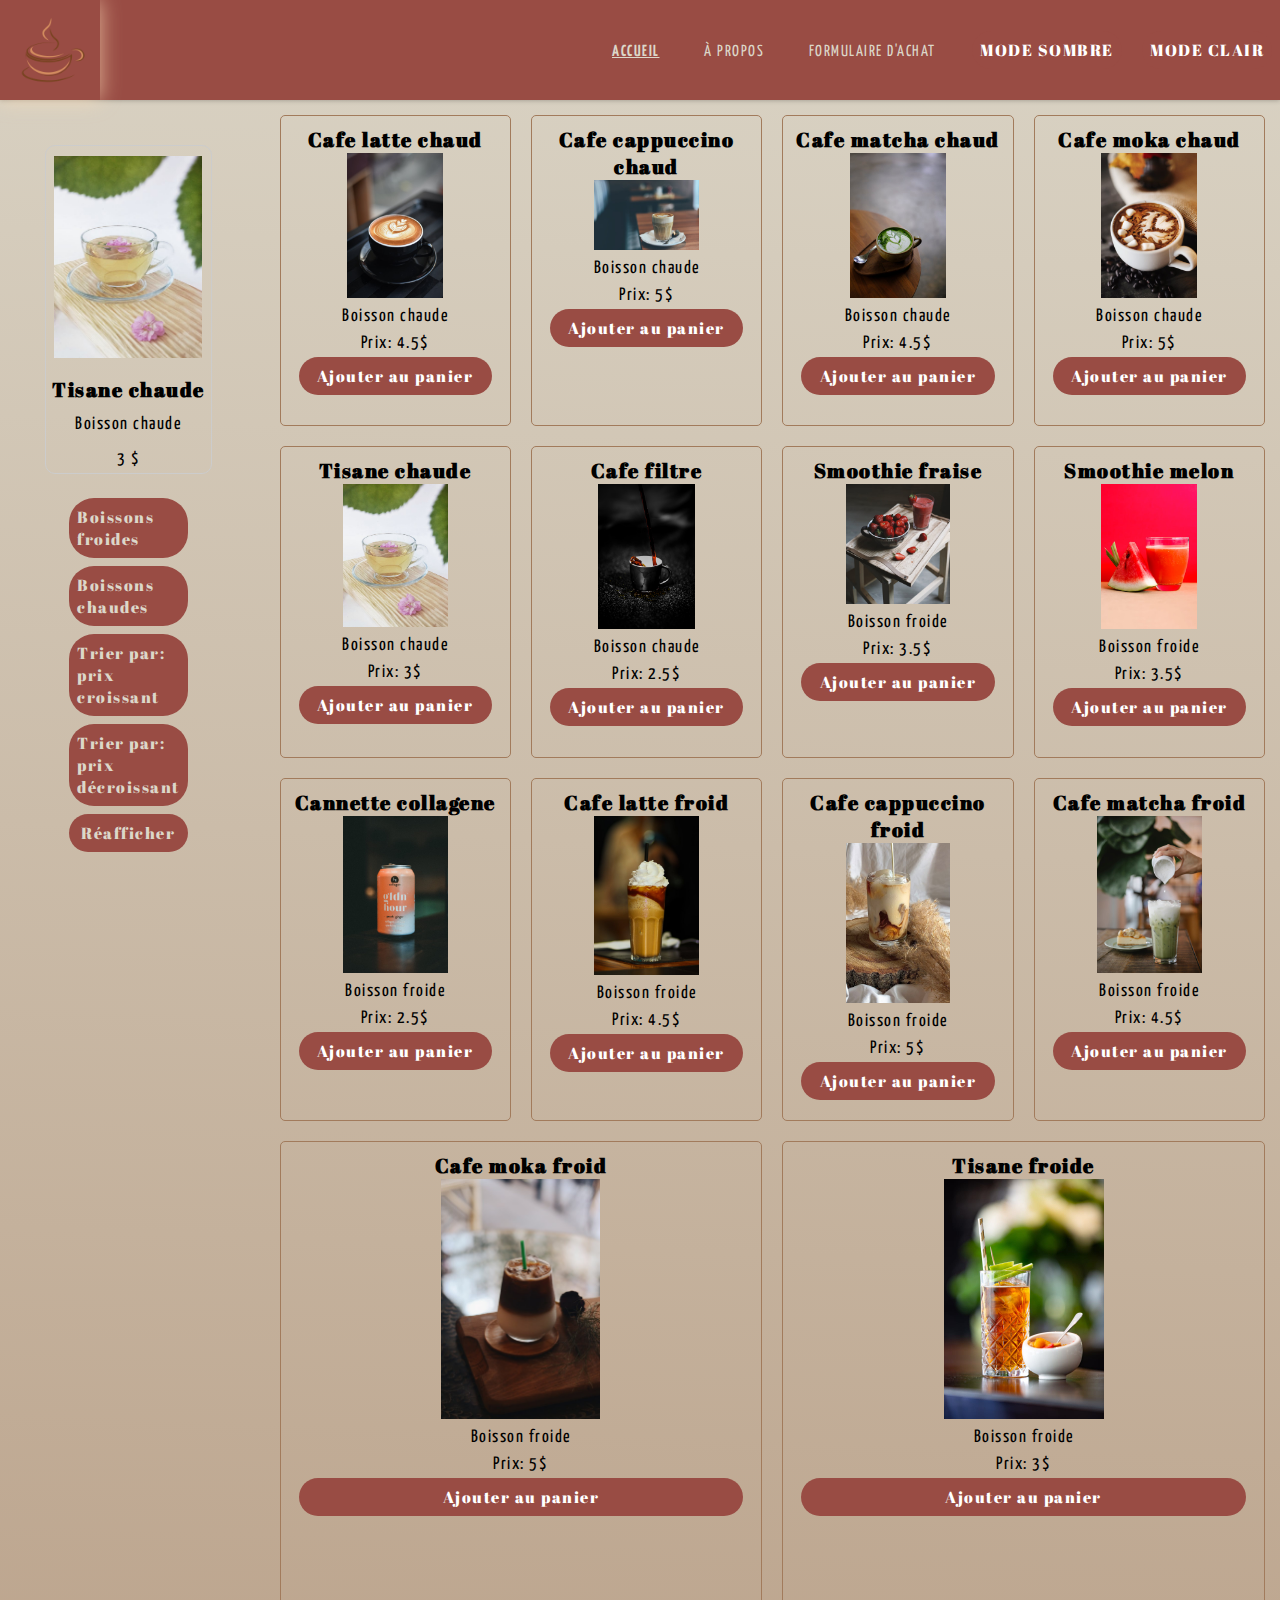
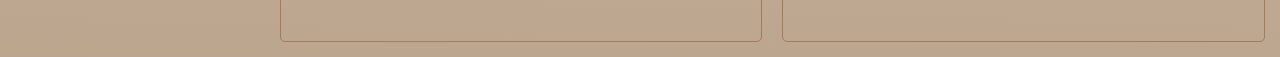
<file: TP3/index.html>
<!DOCTYPE html>
<html lang="fr">
  <head>
    <meta charset="UTF-8">
    <meta name="viewport" content="width=device-width, initial-scale=1.0">
    <title>Accueil</title>
    <link rel="stylesheet" href="assets/css/styles.css">
    <link rel="shortcut icon" href="assets/img/coffee_logo.png" type="image/x-icon">
    <script src="assets/js/pages/accueil.js" defer></script>
    <script src="assets/js/components/navigation.js" defer></script>
  </head>
  <body class="anime-grad-couleur" >
    <header>
      <nav class="nav-links">
        <img src="assets/img/coffee_logo.png" alt="logo-entête" class="logo">
        <ul>
          <li><a href="index.html" class="lien-actif">Accueil</a></li>
          <li><a href="apropos.html">À propos</a></li>
          <li><a href="formulaire.html">Formulaire d'achat</a></li>
          <li data-mode="toggle" class="bouton conteneur-mode-nuit mode_sombre">Mode sombre</li>
          <li data-mode="toggle" class="bouton conteneur-mode-nuit mode_claire">Mode clair</li>
        </ul>
      </nav>
    </header>
    <main>
      <aside>
        <p><span class="boisson-selection"></span></p>
        <div class="detail">
          <img
            class="detail_img"
            src="assets/img/cafe_latte_chaud.jpg"
            alt="image-detail">
          <h2 class="detail_nom">Nom: Cafe latte</h2>
          <p class="detail_description">Type de boisson: chaude</p>
          <p class="detail_prix">Prix: 4.50 $</p>
        </div>

            <!-- Liste de filtres -->
            <div class="section-header">
              <div class="filtres">
                  <div class="bouton filtre" id="filtre-froid">Boissons froides</div>
                  <div class="bouton filtre" id="filtre-chaud">Boissons chaudes</div>
                  <div class="bouton tri" id="tri-crois">Trier par: prix croissant</div>
                  <div class="bouton tri" id="tri-decrois">Trier par: prix décroissant</div>
                  <div class="bouton reafficher">Réafficher</div>
              </div>
            </div>
      </aside>

      <section class="grid-container">
        <!-- Affichage des boissons dans une grille -->
        <div class="grille-produits">
          <!-- Produits exemple -->
          <div class="produit">
            <img class="produit__img" src="assets/img/cafe_cappucinno_chaud.jpg" alt="Boisson 1">
            <h2>Boisson 1</h2>
            <p>Prix: 3.00 $</p>
          </div>
          <div class="produit">
            <img class="produit__img" src="assets/img/cafe_cappucinno_froid.jpg" alt="Boisson 2">
            <h2>Boisson 2</h2>
            <p>Prix: 4.50 $</p>
          </div>
          <div class="produit">
            <img class="produit__img" src="assets/img/cafe_filtre.jpg" alt="Boisson 3">
            <h2>Boisson 3</h2>
            <p>Prix: 5.00 $</p>
          </div>
          <!-- Ajoute ici d'autres boissons -->
        </div>
      </section>
    </main>
  </body>
</html>
</file>
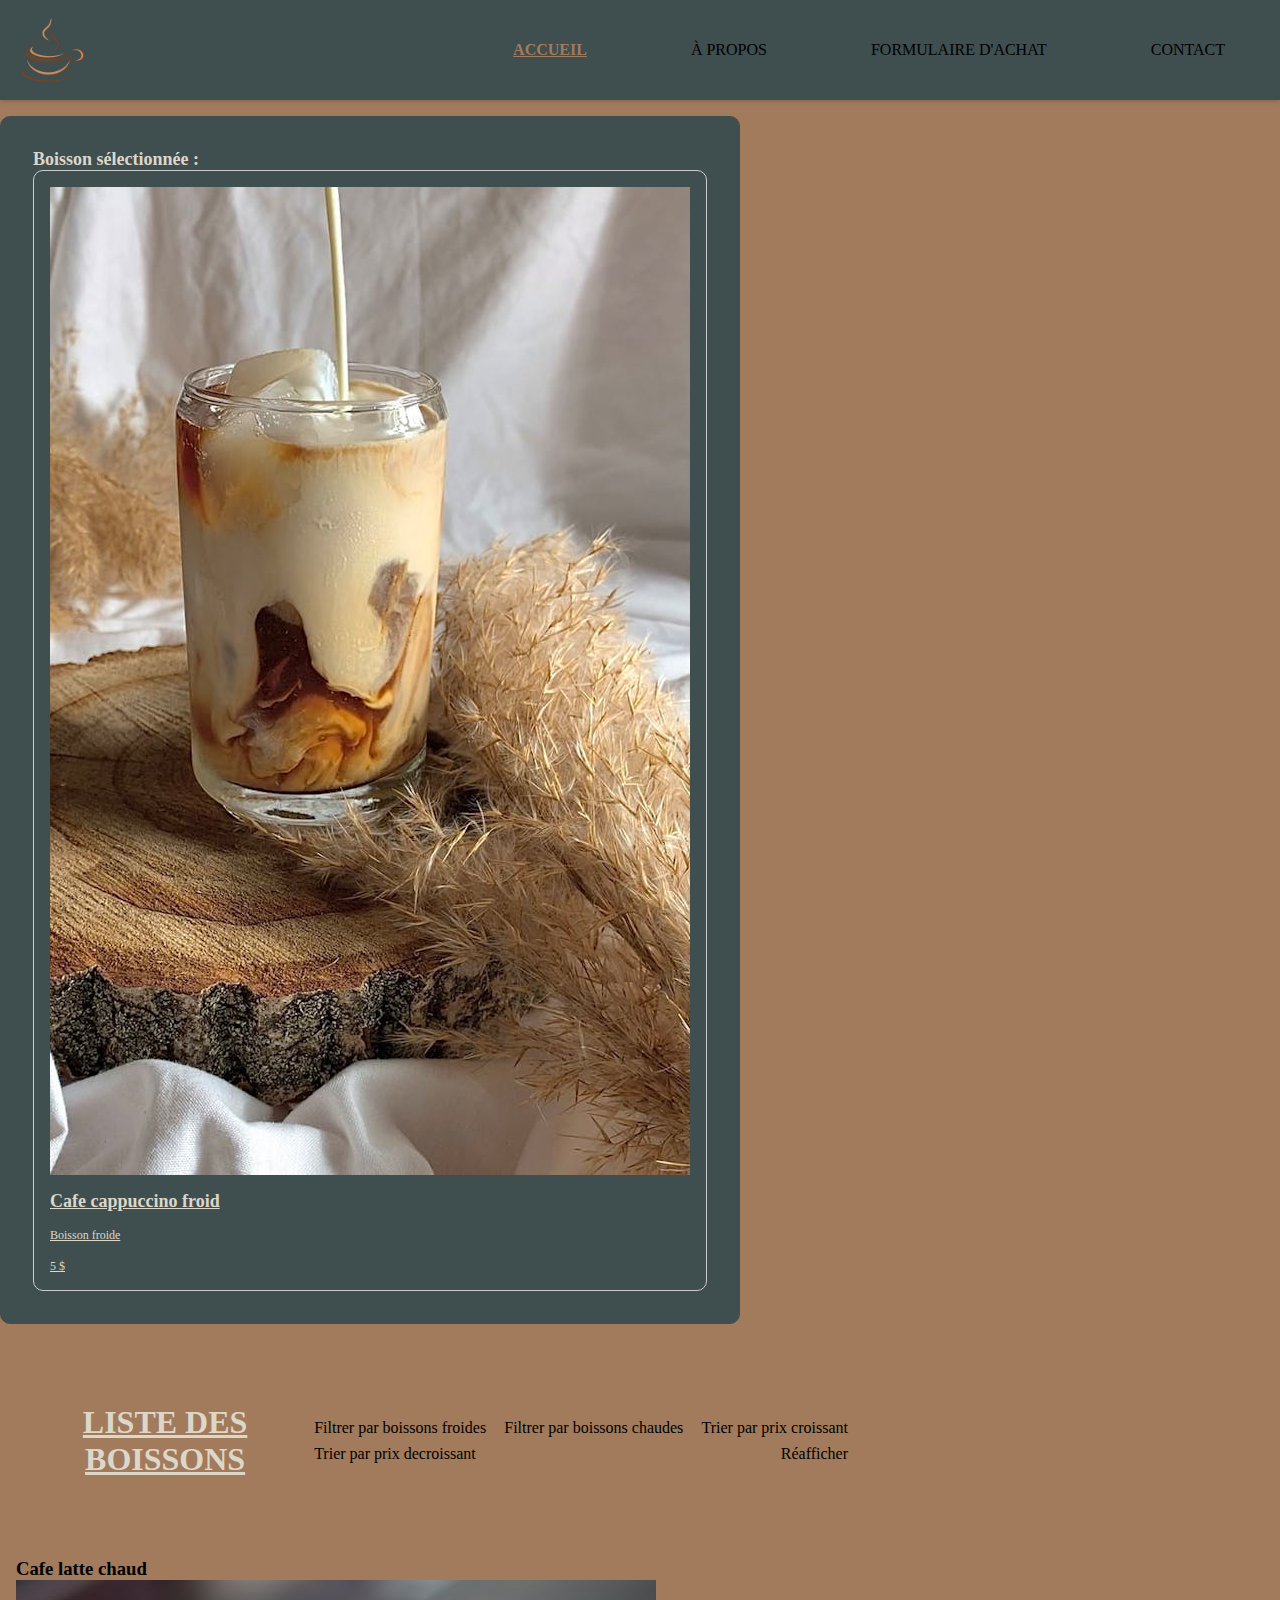
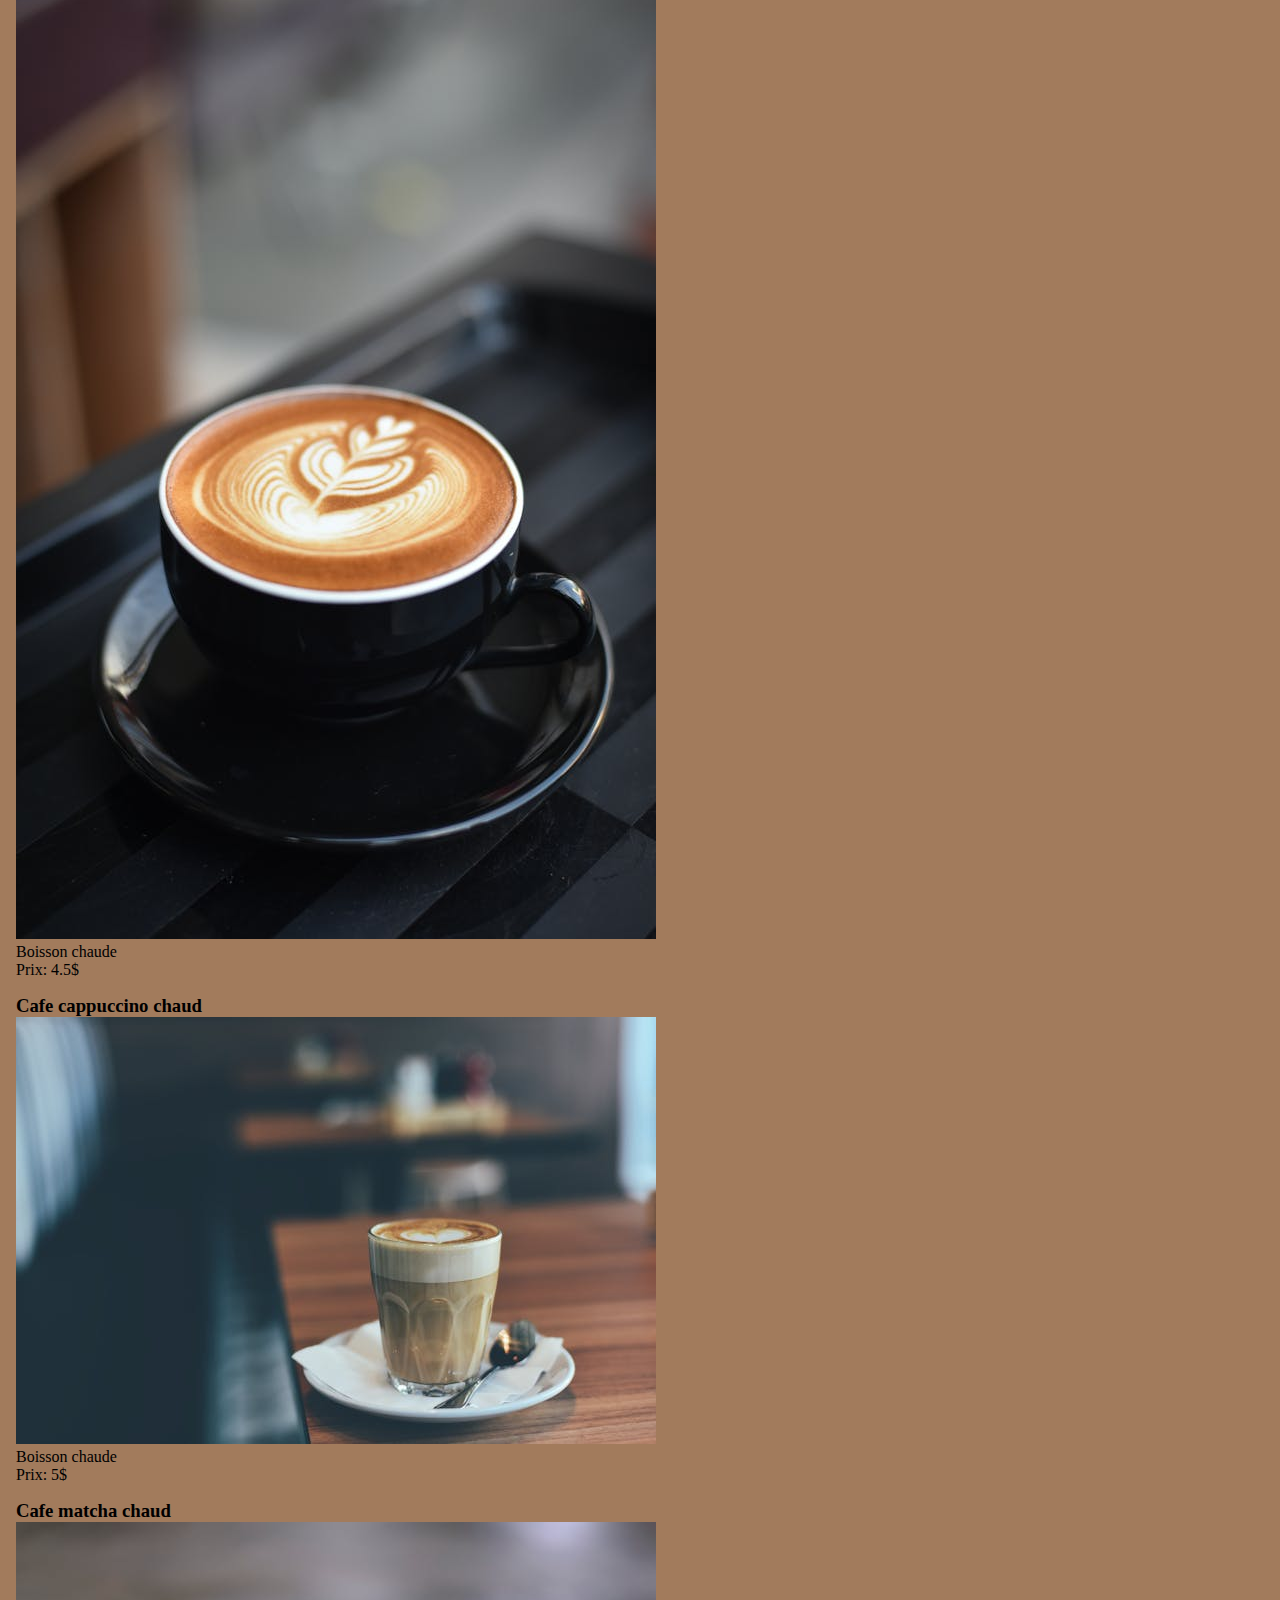
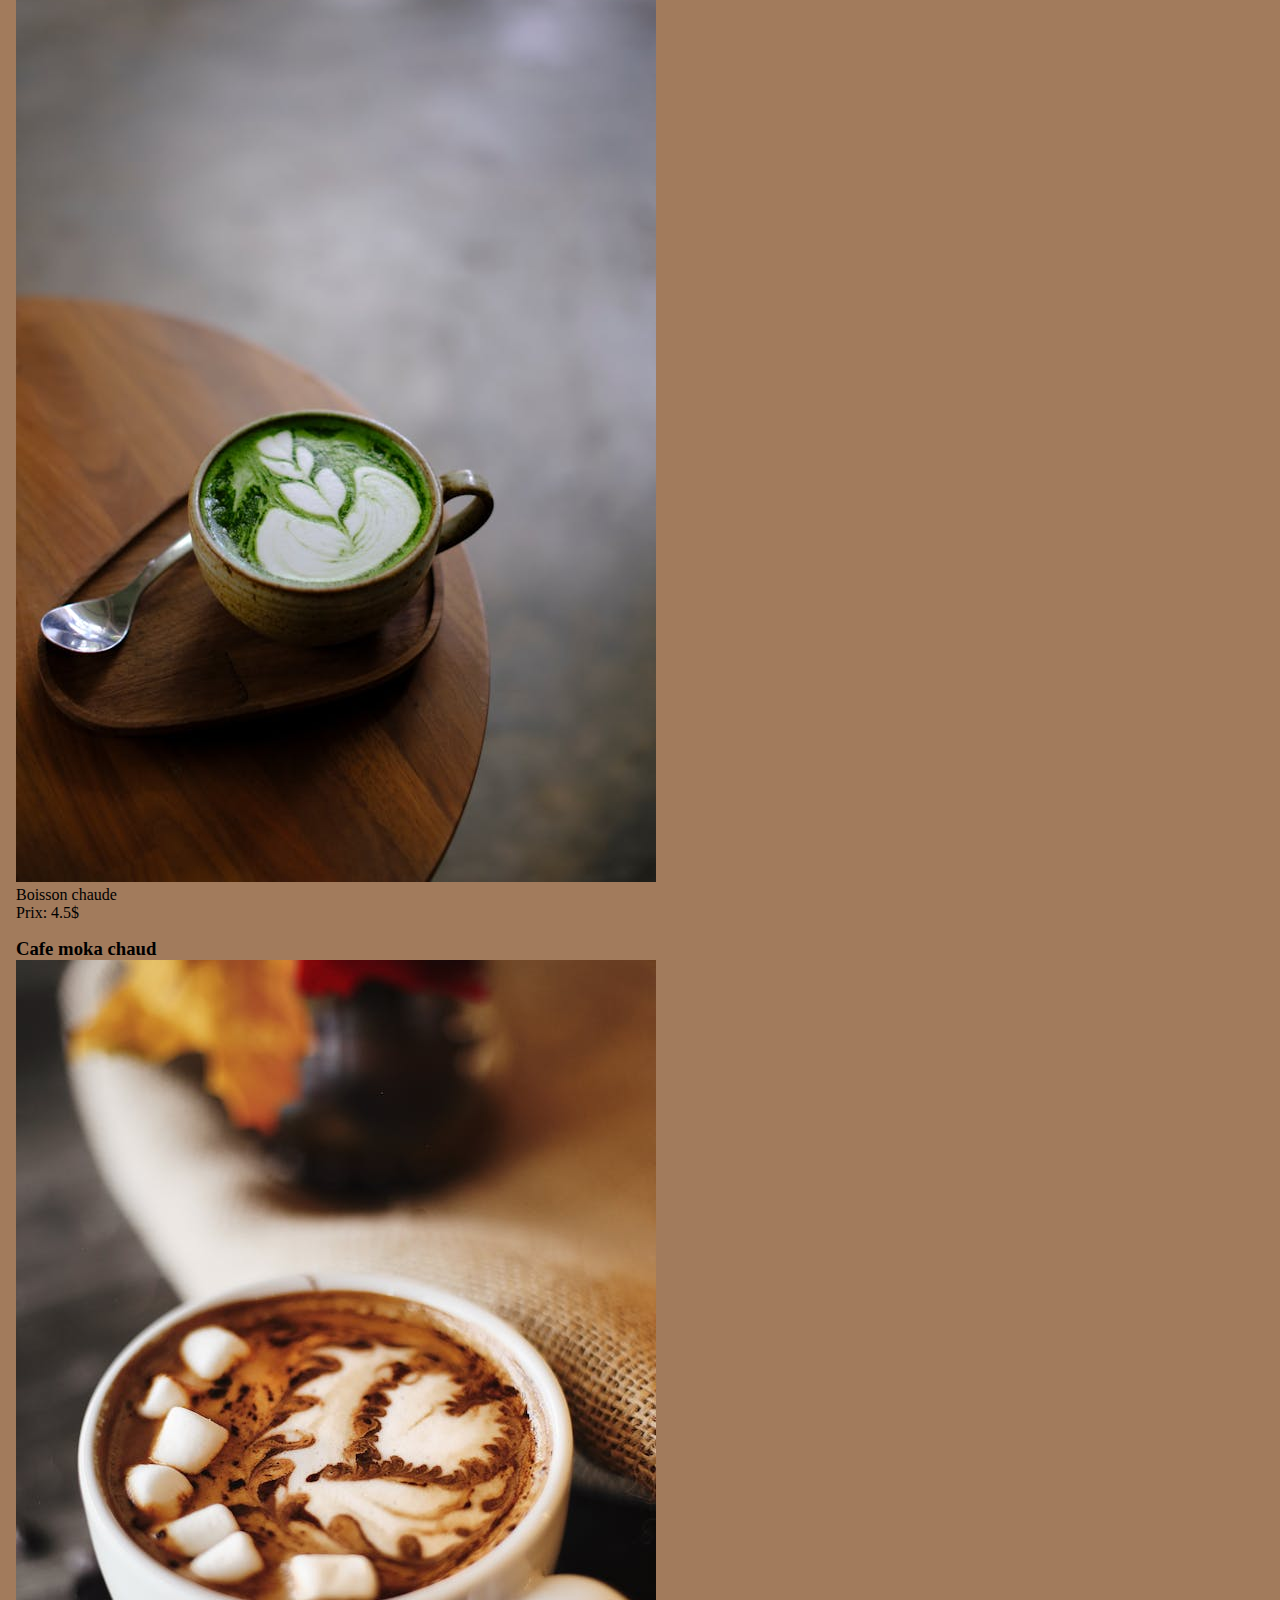
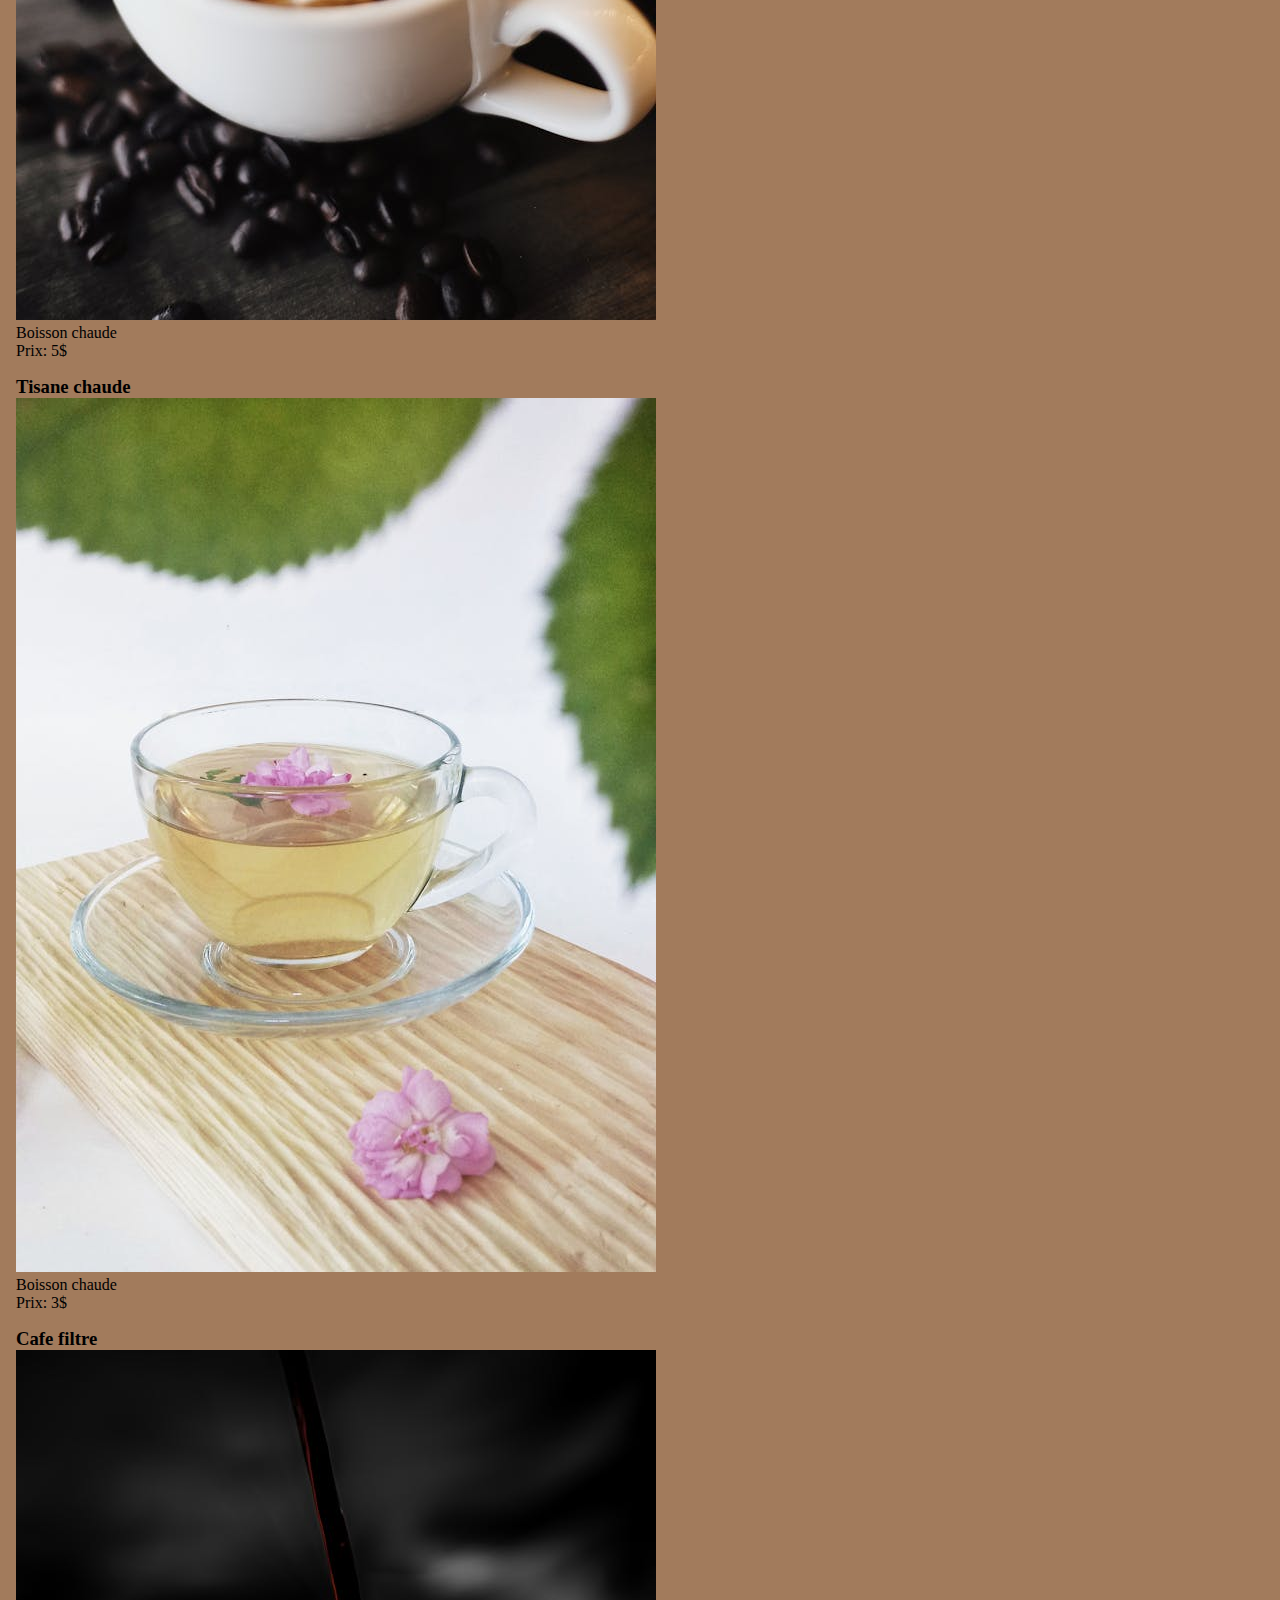
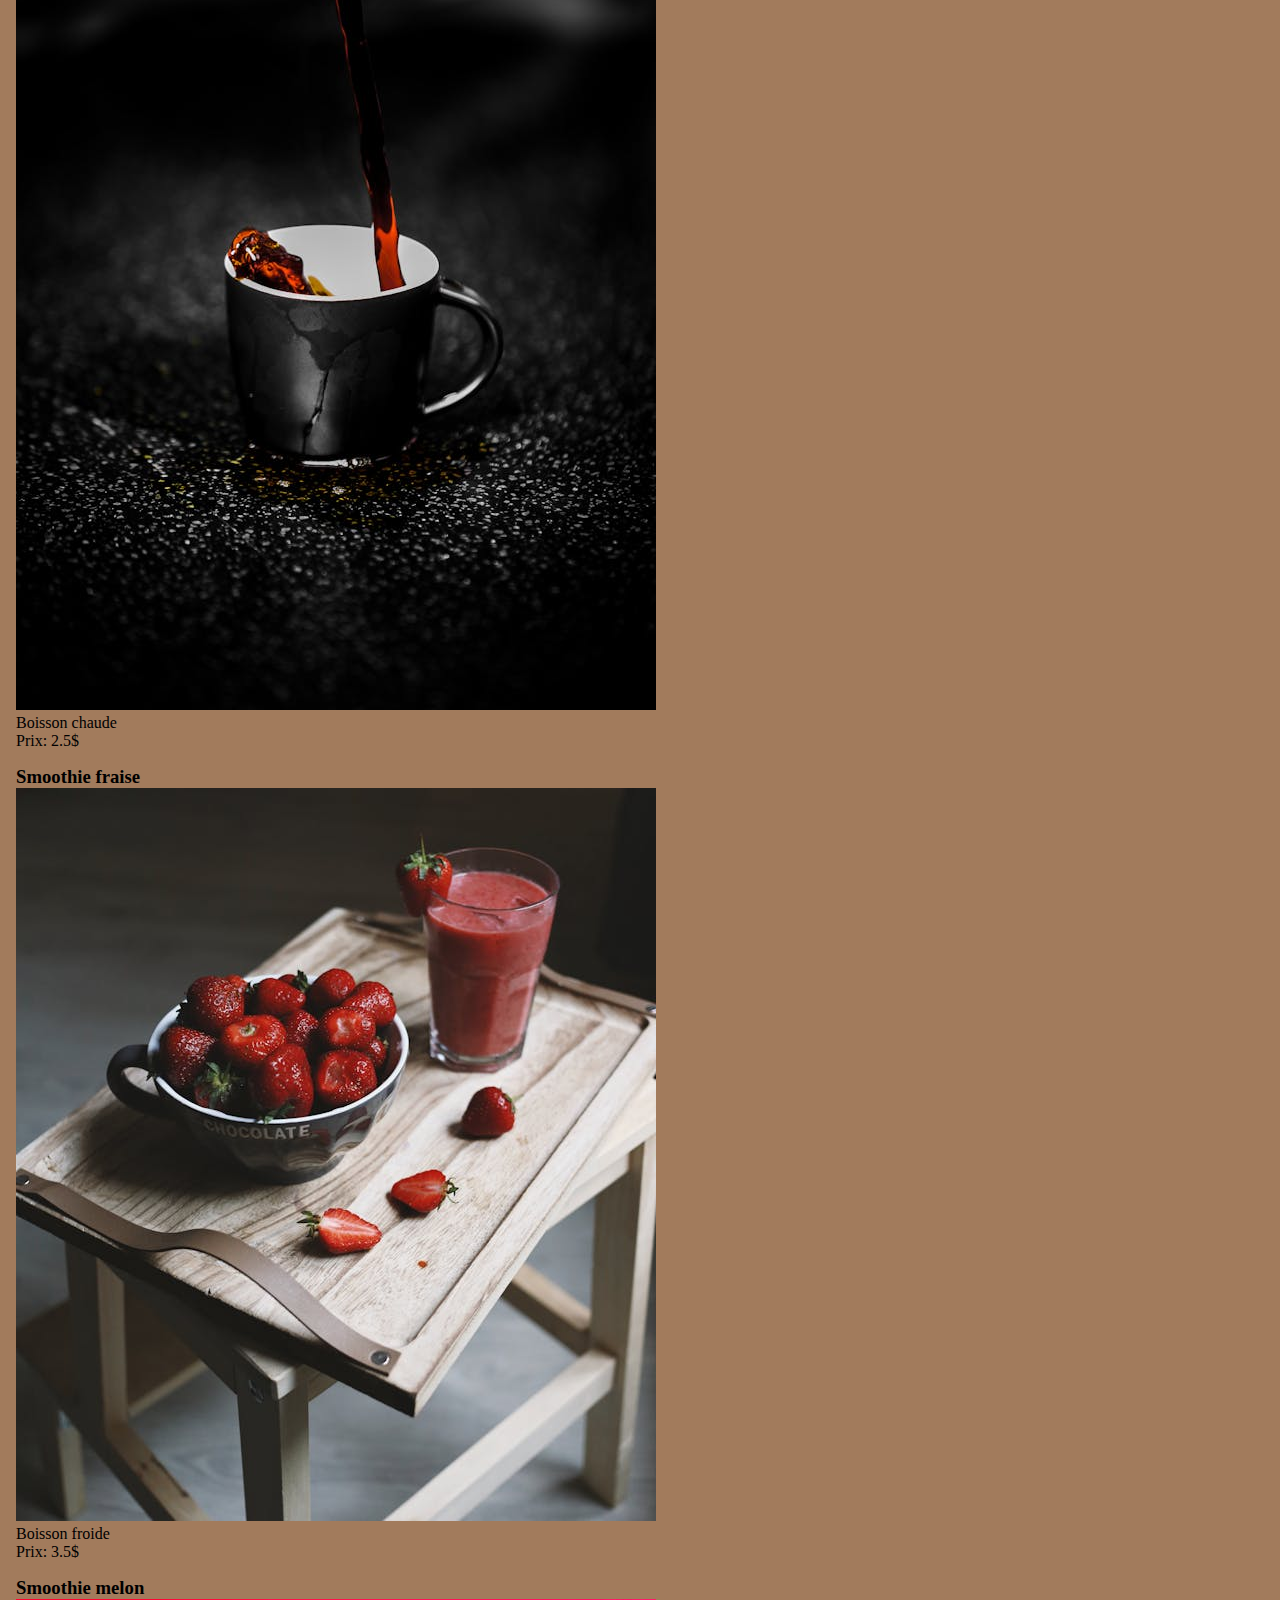
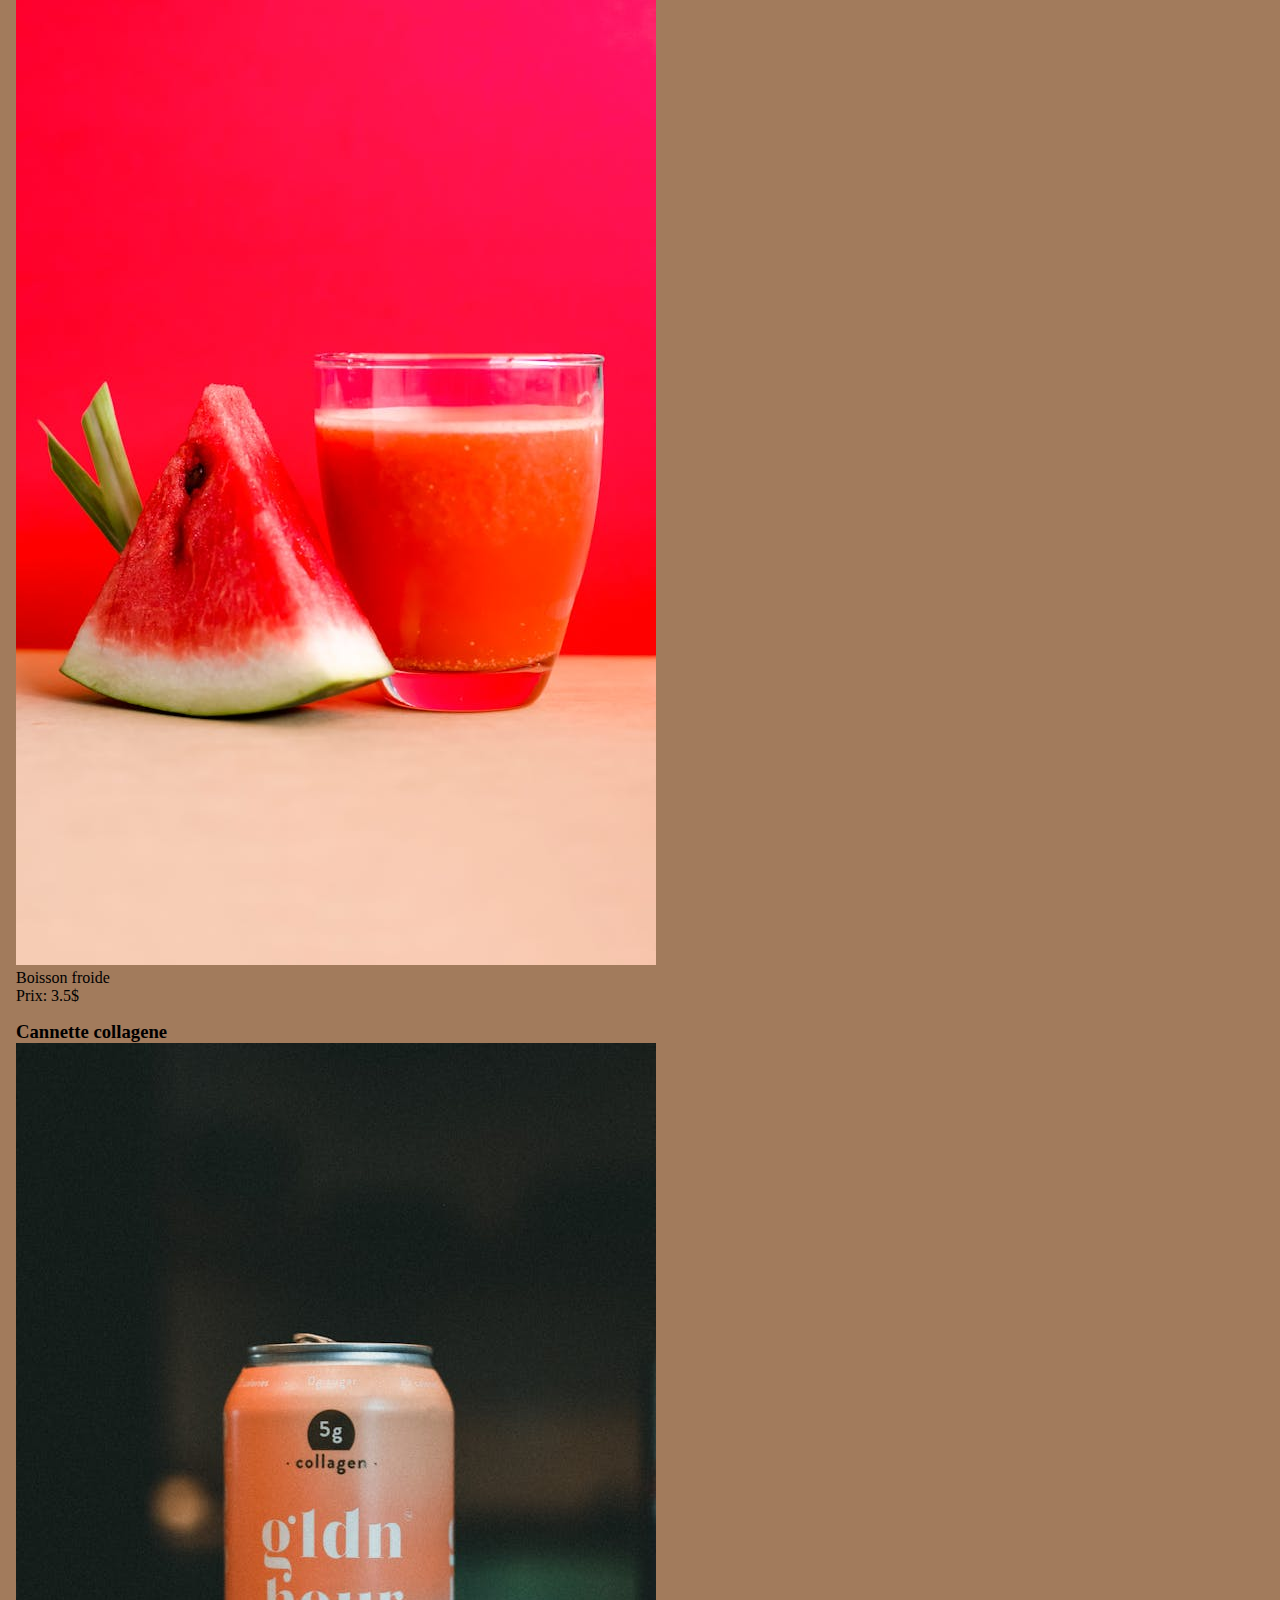
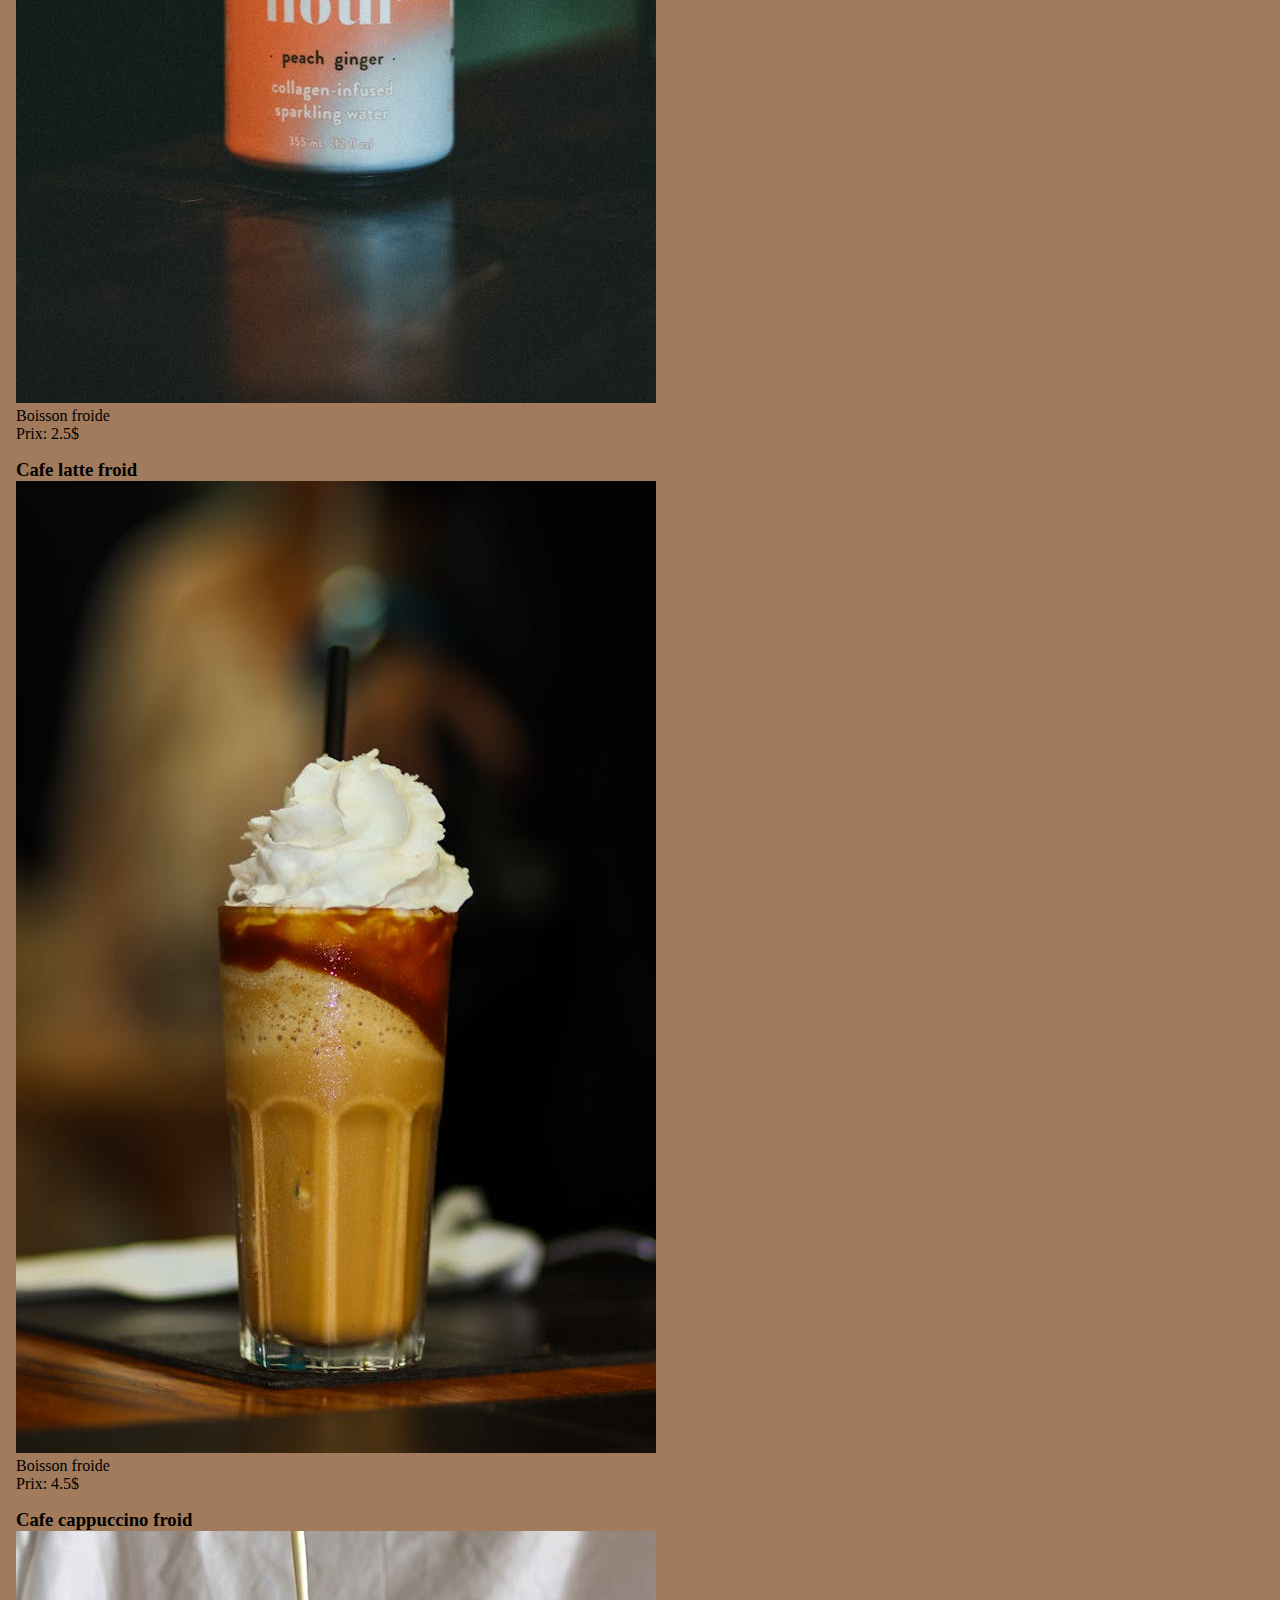
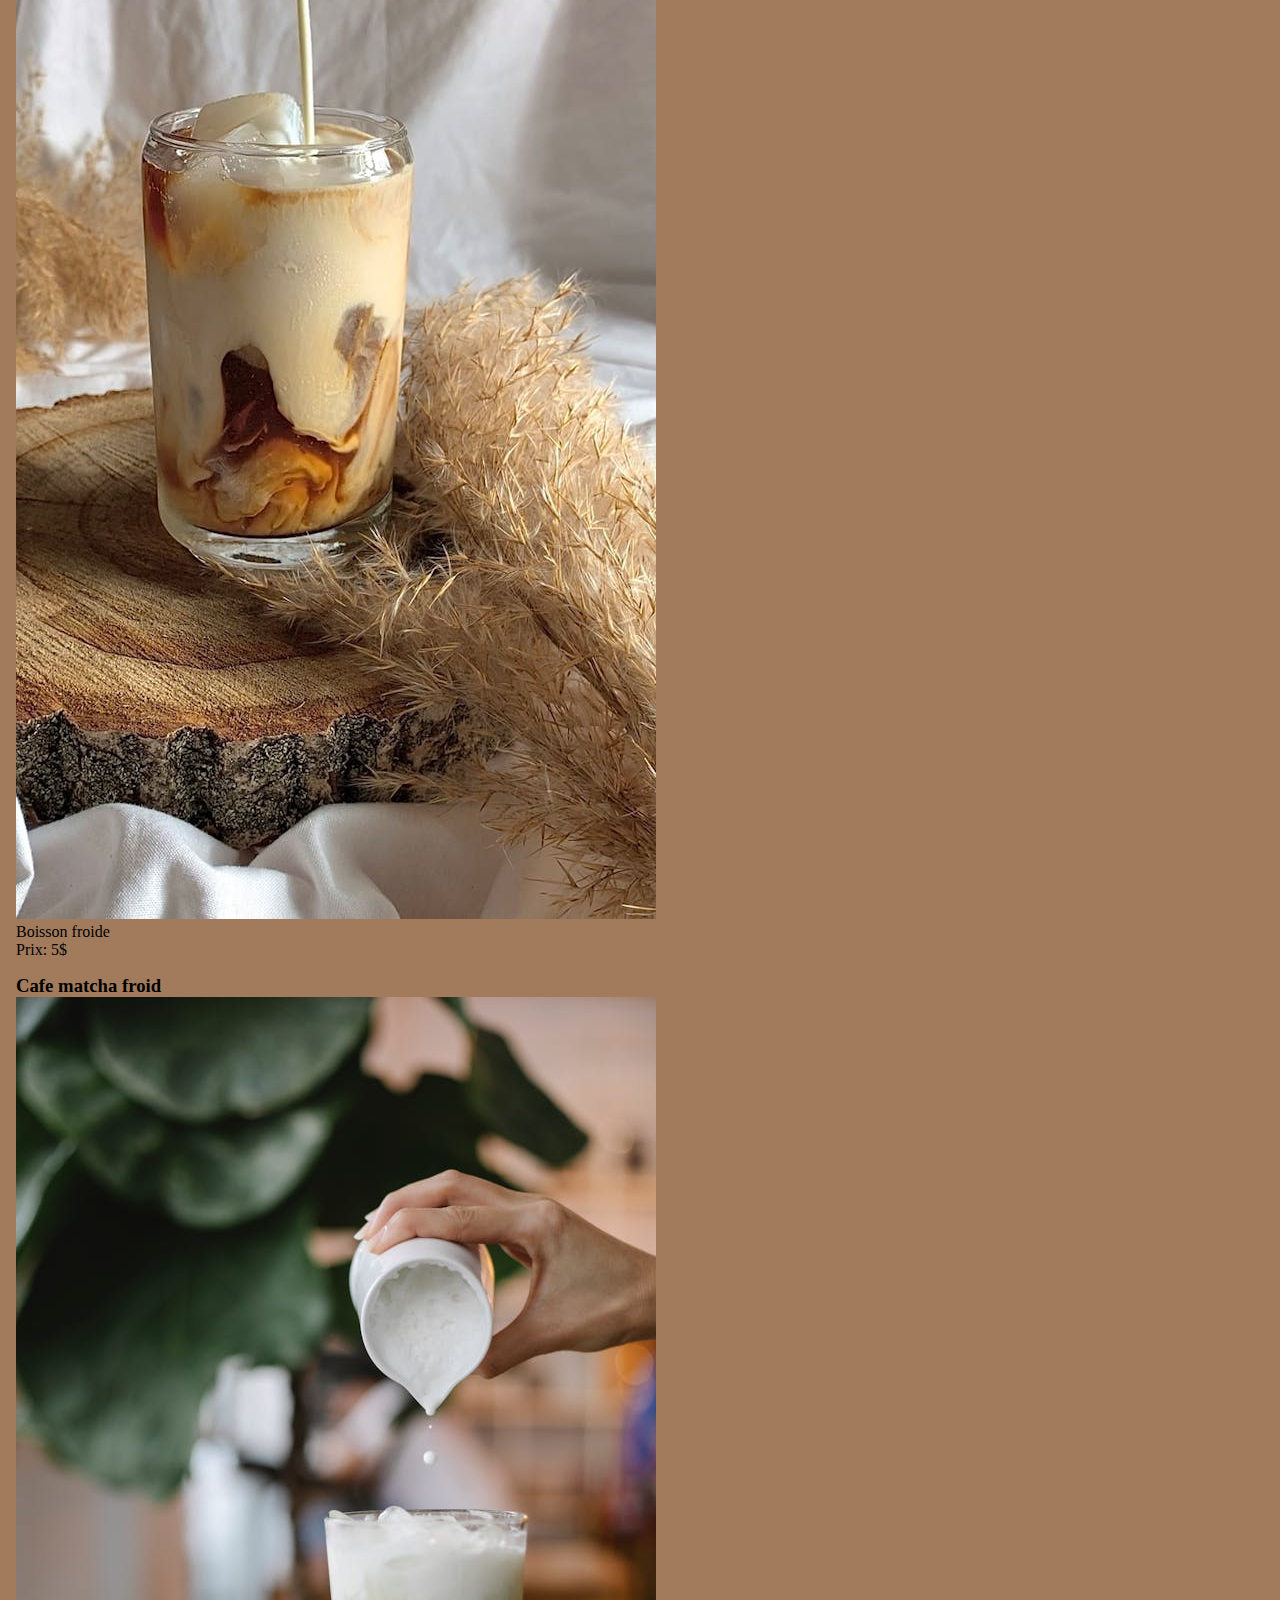
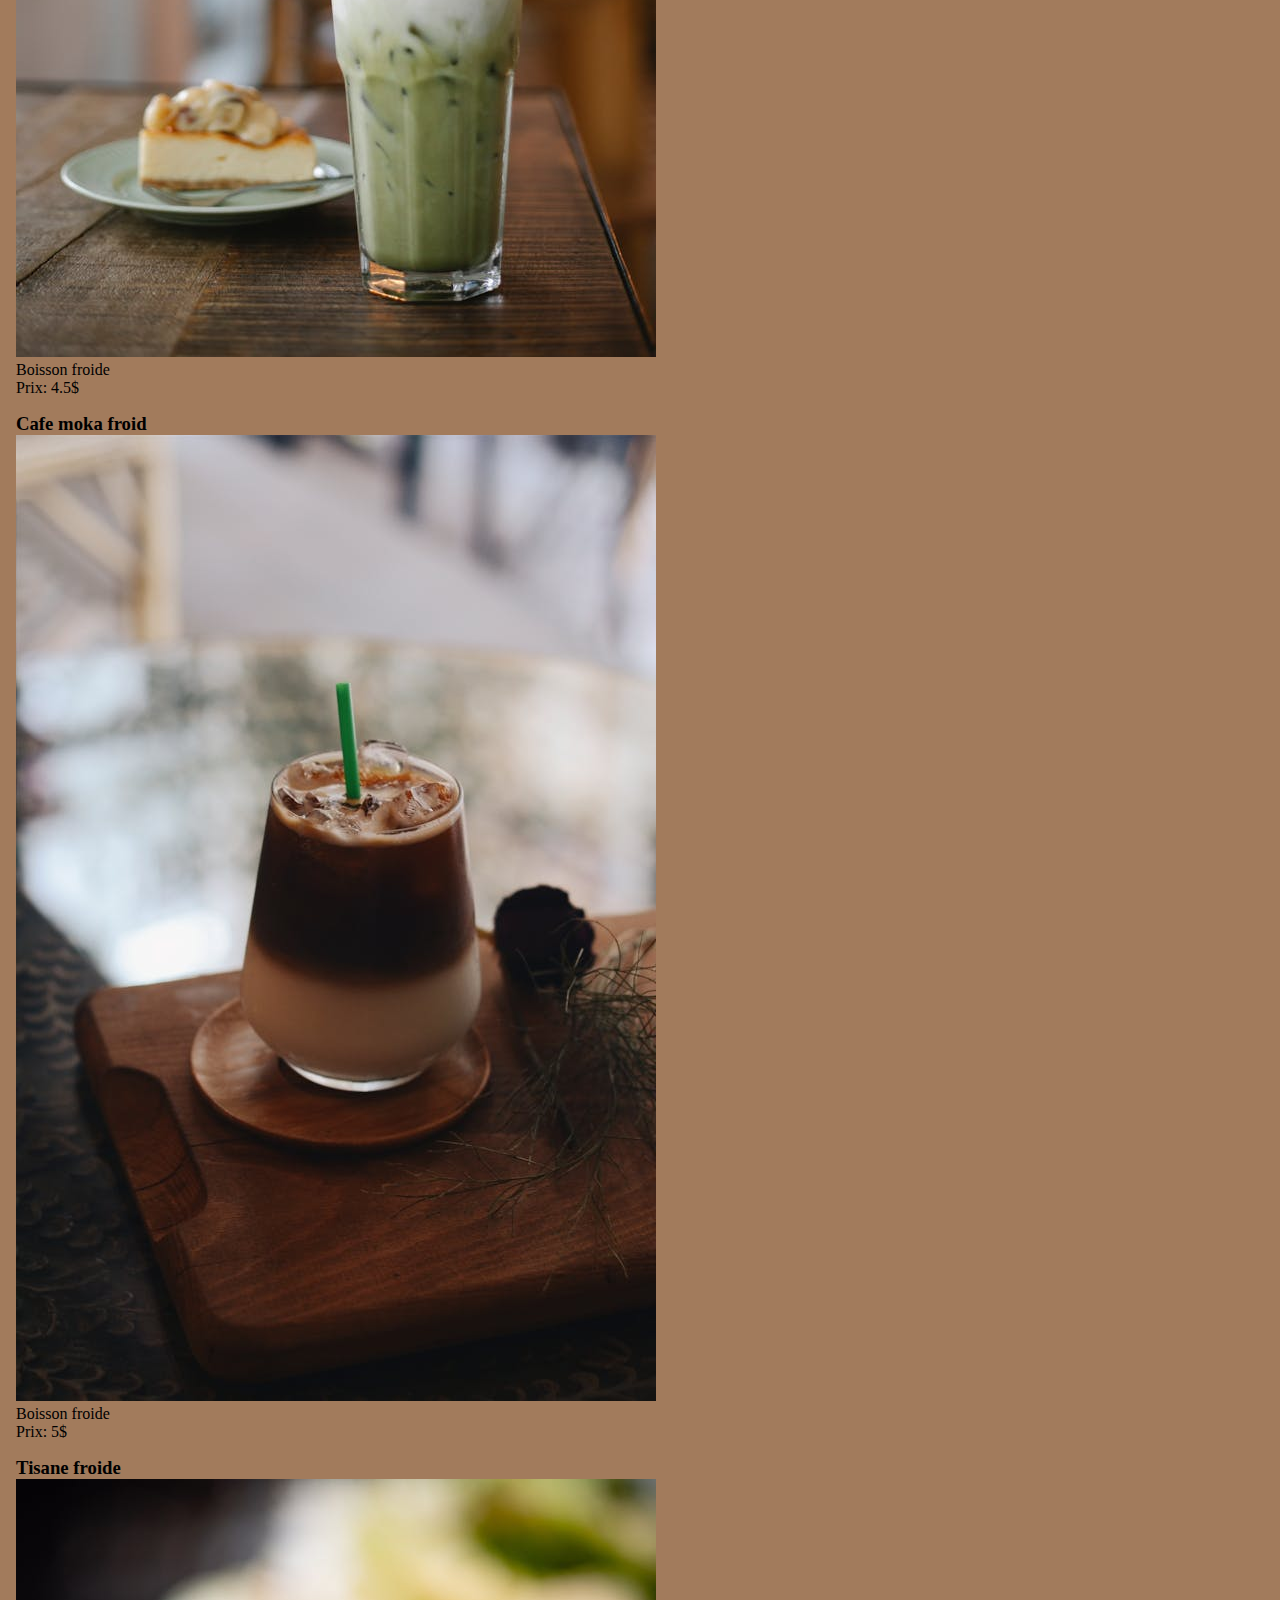
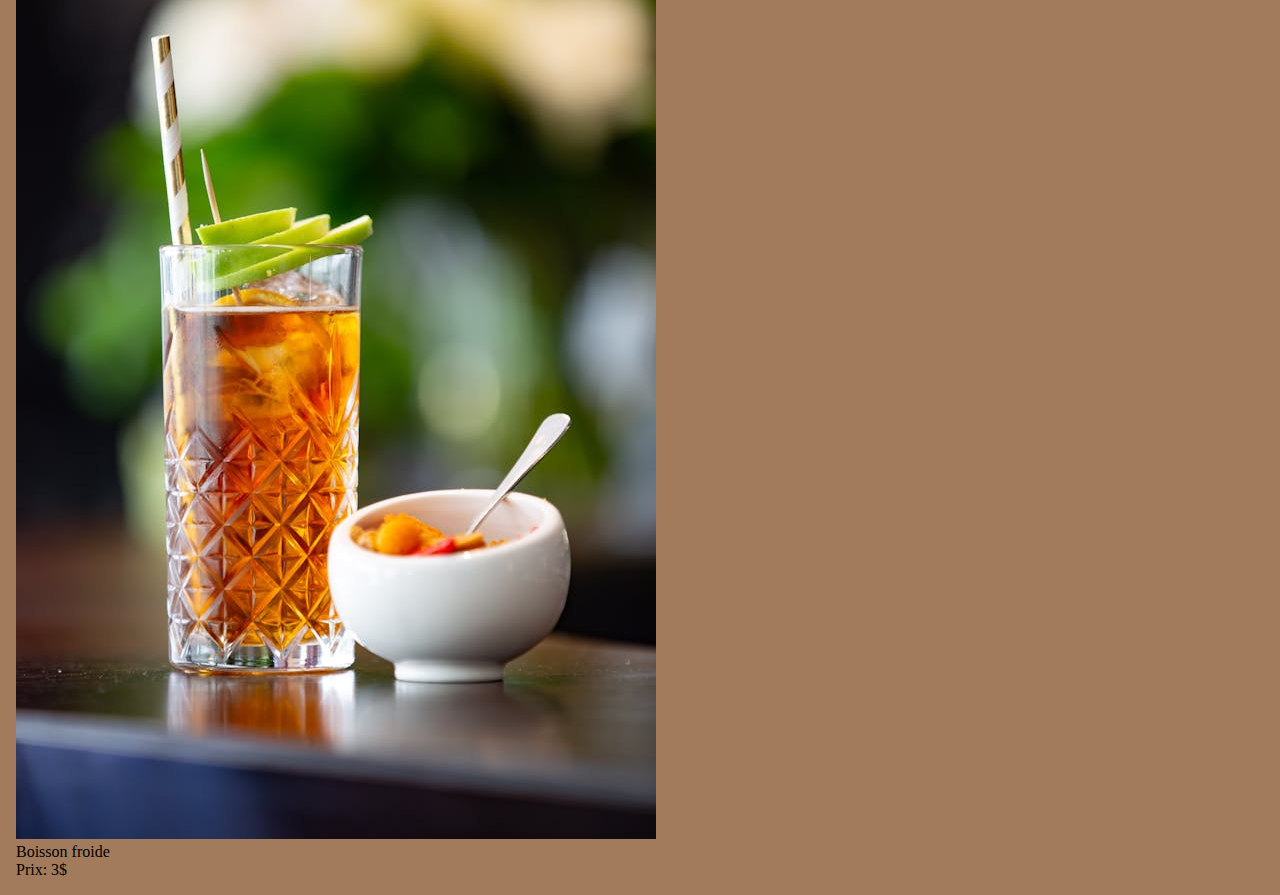
<file: TP2/Tp2_Depart/index.html>
<!DOCTYPE html>
<html lang="fr">
  <head>
    <meta charset="UTF-8" />
    <meta name="viewport" content="width=device-width, initial-scale=1.0" />
    <title>Accueil TP1</title>
    <link rel="stylesheet" href="assets/css/styles.css" />
    <link
      rel="shortcut icon"
      href="assets/img/coffee_logo.png"
      type="image/x-icon"
    />
    <script src="assets/js/accueil.js" defer></script>
    <script src="assets/js/navigation.js" defer></script>
  </head>
  <body>
    <header>
      <nav class="nav-links">
        <img src="assets/img/coffee_logo.png" alt="logo" class="logo" />
        <ul>
          <li><a href="index.html" class="lien-actif">Accueil</a></li>
          <li><a href="#">À propos</a></li>
          <li><a href="formulaire.html">Formulaire d'achat</a></li>
          <li><a href="#">Contact</a></li>
        </ul>
      </nav>
    </header>
    <main>

      <aside>
        <h2>Boisson sélectionnée :</h2>
        <p><span class="boisson-selection"></span></p>
        <div class="detail">
          <img
            class="detail_img"
            src="assets/img/cafe_latte_chaud.jpg"
            alt=""
          />
          <h2 class="detail_nom">Nom: Cafe latte</h2>
          <p class="detail_description">Type de boisson: chaude</p>
          <p class="detail_prix">Prix: 4.50 $</p>
        </div>
      </aside>

      <section>
        <!-- Liste de filtres -->
        <div class="section-header">
          <h1>Liste des boissons</h1>
          <div class="filtres">
            <div class="filtre-froid">Filtrer par boissons froides</div>
            <div class="filtre-chaud">Filtrer par boissons chaudes</div>
            <div class="tri-crois">Trier par prix croissant</div>
            <div class="tri-decrois">Trier par prix decroissant</div>
            <div class="reafficher">Réafficher</div>
          </div>
        </div>
      </section>

      <!-- Affichage des boissons dans une grille -->
      <div class="liste-boissons">
        <div class="boisson">
          <div class="grille-produits"></div>
        </div>
      </div>
    </main>
  </body>
</html>
</file>
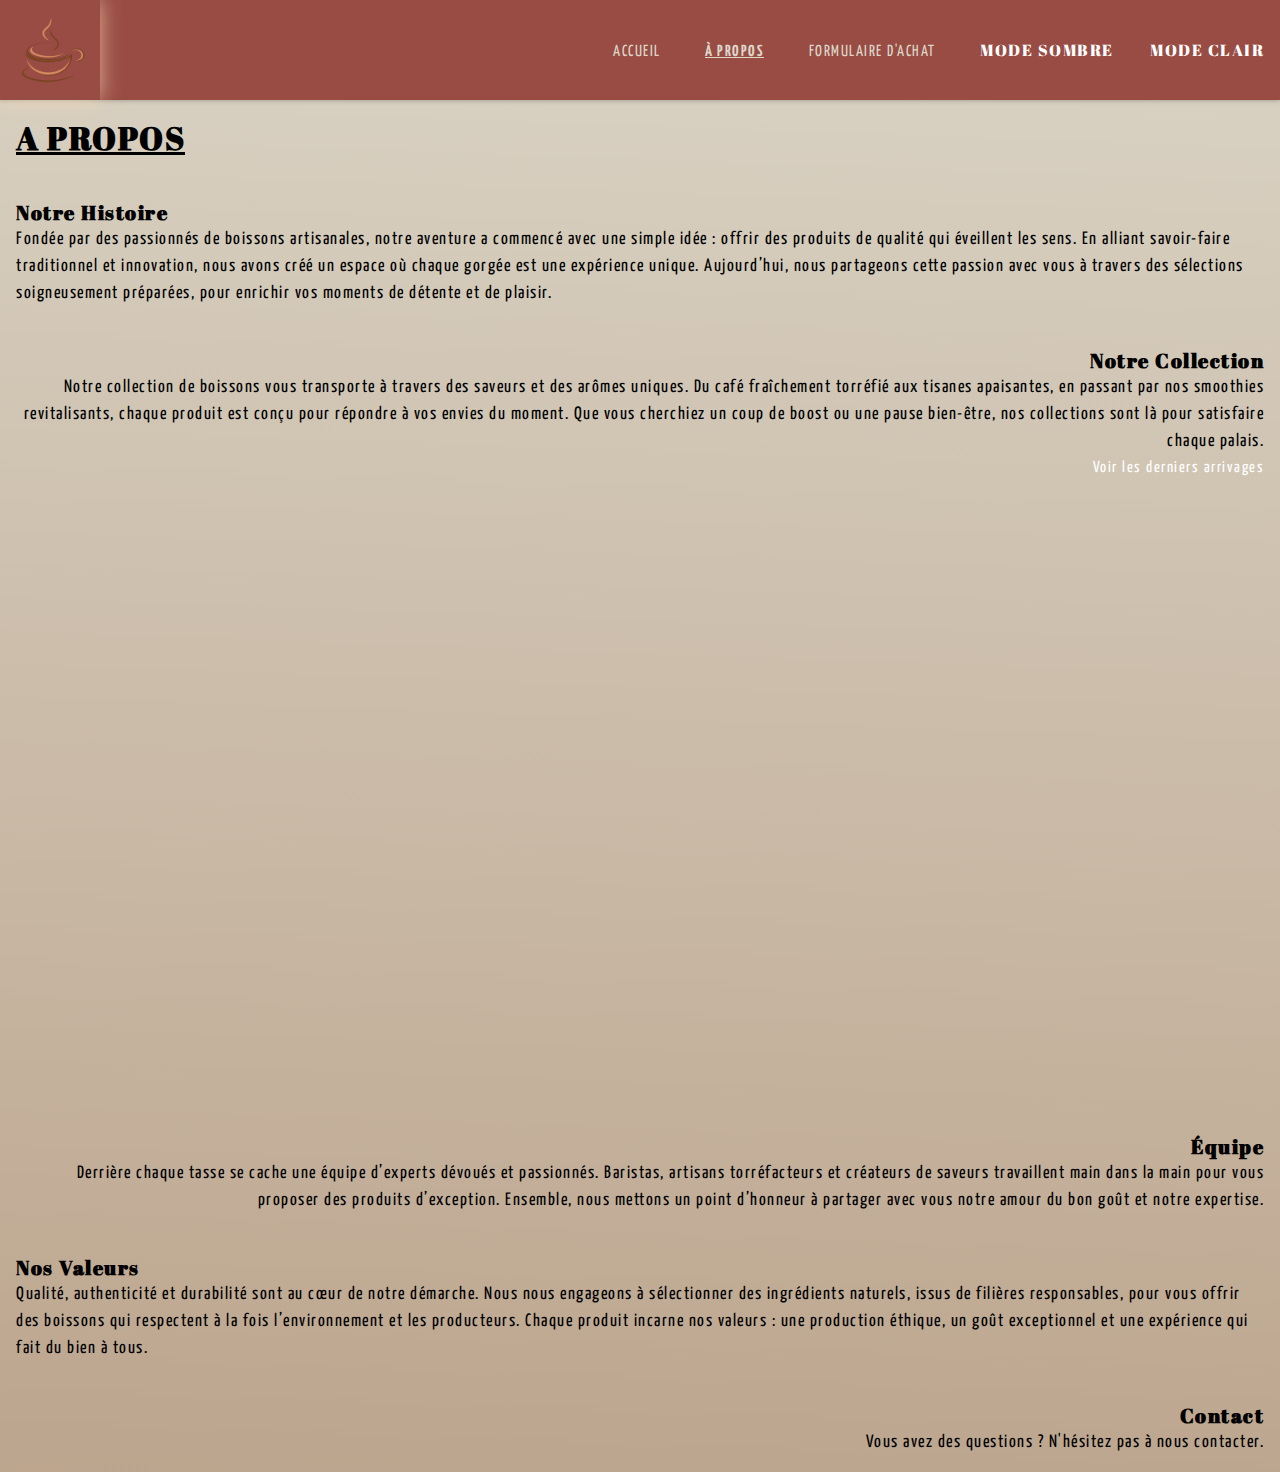
<file: TP3/apropos.html>
<!DOCTYPE html>
<html lang="fr">
    <head>
        <meta charset="UTF-8">
        <meta name="viewport" content="width=device-width, initial-scale=1.0">
        
        <link rel="stylesheet" href="assets/css/styles.css">
        <script type="module" src="./assets/js/pages/apropos.js"></script>

        <title>À propos</title>

        <link rel="preconnect" href="https://fonts.googleapis.com">
<link rel="preconnect" href="https://fonts.gstatic.com" crossorigin>
<link href="https://fonts.googleapis.com/css2?family=Space+Grotesk:wght@300..700&display=swap" rel="stylesheet">
    </head>
    <body class="anime-grad-couleur" data-page="a-propos">
        <header>
            <nav class="nav-links">
              <img src="assets/img/coffee_logo.png" alt="logo" class="logo">
              <ul>
                <li><a href="index.html">Accueil</a></li>
                <li><a href="apropos.html" class="lien-actif">À propos</a></li>
                <li><a href="formulaire.html">Formulaire d'achat</a></li>
                <li data-mode="toggle" class="bouton conteneur-mode-nuit mode_sombre">Mode sombre</li>
                <li data-mode="toggle" class="bouton conteneur-mode-nuit mode_claire">Mode clair</li>
              </ul>
            </nav>
        </header>
        <main>
            <h1>A propos</h1>
            <section class="section" id="section1">
                <h2>Notre Histoire</h2>
                <p>
                    Fondée par des passionnés de boissons artisanales, 
                    notre aventure a commencé avec une simple idée : 
                    offrir des produits de qualité qui éveillent les sens. 
                    En alliant savoir-faire traditionnel et innovation, 
                    nous avons créé un espace où chaque gorgée est une expérience unique. 
                    Aujourd’hui, nous partageons cette passion avec vous à travers des sélections
                    soigneusement préparées, pour enrichir vos moments de détente et de plaisir.
                </p>
                
            </section>

            <section class="section droite" id="section2">
                <h2>Notre Collection</h2>
                <p>
                    Notre collection de boissons vous transporte à travers des saveurs et des arômes uniques. 
                    Du café fraîchement torréfié aux tisanes apaisantes, en passant par nos smoothies revitalisants, 
                    chaque produit est conçu pour répondre à vos envies du moment. 
                    Que vous cherchiez un coup de boost ou une pause bien-être, nos collections sont là pour satisfaire chaque palais.
                </p>
                <a href="/">Voir les derniers arrivages</a>
            </section>

            <!-- Le gabarit à utiliser -->
            <div class="carrousel section" data-carrousel>
                <div class="bouton" data-direction="-1">Reculer</div>
                
                <div class="conteneur-image-principale">
                    <img src="assets/img/cafe_cappucinno_chaud.jpg" alt="image-caroussel">
                </div>
                <div class="bouton" data-direction="1">Avancer</div>

                
                    <!-- La liste où placer le clone -->
                <div class="carrousel-liste-images"></div>

                <template id="conteneur-image-navigation">
                    <div class="conteneur-image-navigation">
                        <img src="assets/img/cafe_moka_chaud.jpg" alt="image-conteneur">
                    </div>
                </template>

              
            </div>

            <section class="section droite" id="section3">
                <h2>Équipe</h2>
                <p>
                    Derrière chaque tasse se cache une équipe d’experts dévoués et passionnés. 
                    Baristas, artisans torréfacteurs et créateurs de saveurs travaillent main dans la main
                    pour vous proposer des produits d’exception. 
                    Ensemble, nous mettons un point d’honneur à partager avec vous notre amour du bon goût et notre expertise.
                </p>
            </section>

            <section class="section" id="section4">
                <h2>Nos Valeurs</h2>
                <p>
                    Qualité, authenticité et durabilité sont au cœur de notre démarche. 
                    Nous nous engageons à sélectionner des ingrédients naturels, 
                    issus de filières responsables, pour vous offrir des boissons qui respectent à la fois l’environnement
                    et les producteurs. 
                    Chaque produit incarne nos valeurs : une production éthique, un goût exceptionnel 
                    et une expérience qui fait du bien à tous.
                </p>
            </section>

            <section class="section droite" id="section5">
                <h2>Contact</h2>
                <p>Vous avez des questions ? N'hésitez pas à nous contacter.</p>
            </section>

            <div class="modale-conteneur invisible">
                <div class="modale">
                    <img src="assets/img/grain_cafe.jpg" alt="image-pop-up">
                    <h2 class="modale-header">Rejoignez notre infolettre !</h2>
                    <p>Inscrivez-vous pour recevoir des offres exclusives, des recettes savoureuses et des conseils sur nos boissons directement dans votre boîte mail.</p>
                    <p><strong>Abonnez-vous maintenant et profitez d'une remise de 10 % sur votre prochaine commande !</strong></p>
                    <input type="email" placeholder="Votre adresse email" required>
                    <div class="fermer-modale interactive">
                        <i class="fa-solid fa-x">Fermer</i>
                    </div>
                </div>
            </div>
        </main>
    </body>
</html>
</file>
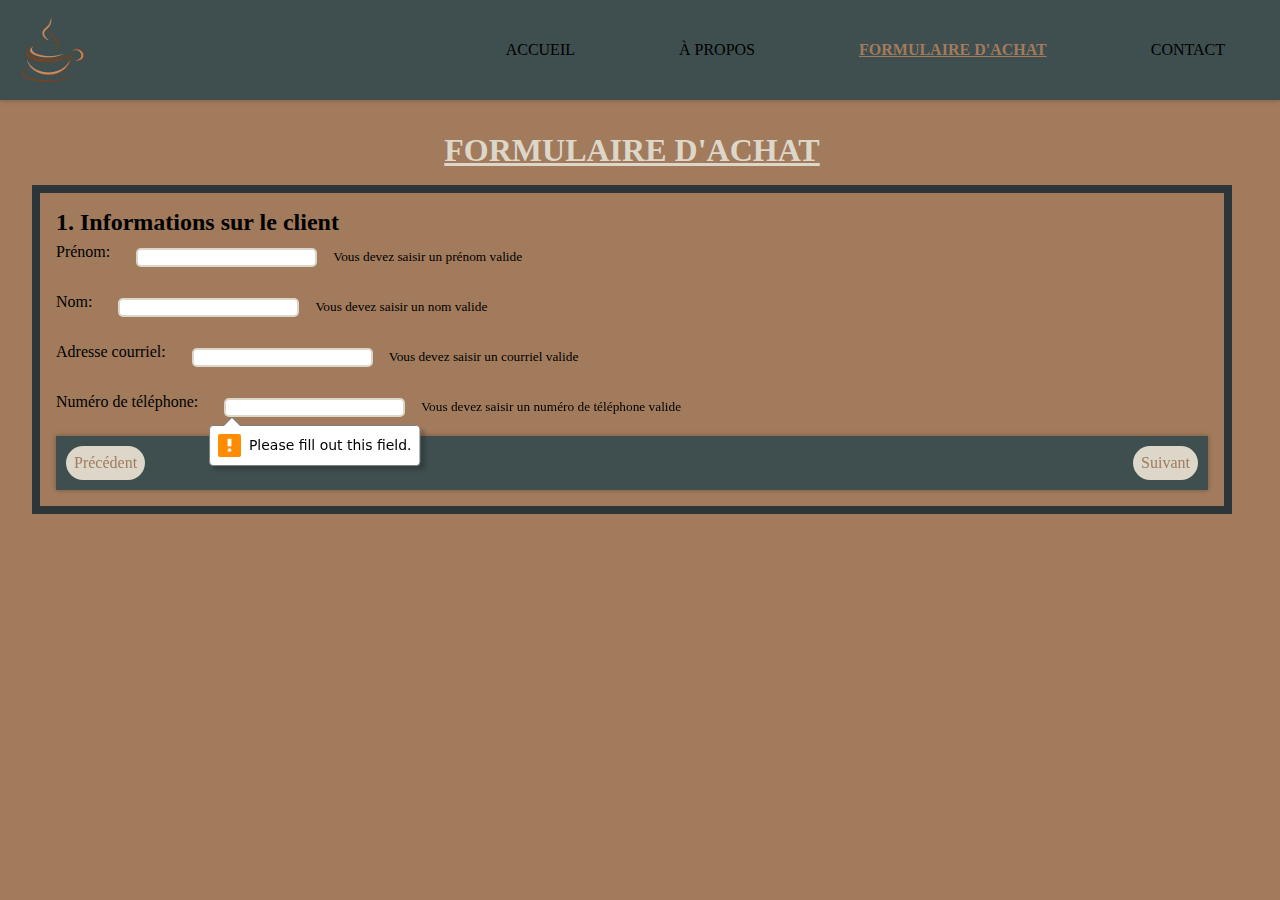
<file: TP2/Tp2_Depart/formulaire.html>
<!DOCTYPE html>
<html lang="en">
<head>
    <meta charset="UTF-8" />
    <meta name="viewport" content="width=device-width, initial-scale=1.0" />
    <title>Travail pratique 2</title>
    <link rel="stylesheet" href="assets/css/styles.css" />
    <link rel="stylesheet" href="assets/css/form.css">
    <script src="assets/js/formulaire.js" defer></script>
</head>
<body>
    <header>
        <nav class="nav-links">
            <img src="assets/img/coffee_logo.png" alt="logo" class="logo" />
            <ul>
                <li><a href="index.html">Accueil</a></li>
                <li><a href="#">À propos</a></li>
                <li><a href="formulaire.html" class="lien-actif">Formulaire d'achat</a></li>
                <li><a href="#">Contact</a></li>
            </ul>
        </nav>
    </header>
    <main>
        <form action="" method="get" id="formulaire">
            <h1>Formulaire d'achat</h1>
            <section data-page="1">
                <h2>1. Informations sur le client</h2>
                <div class="champs-form">
                    <label for="prenom">Prénom:</label>
                    <input type="text" name="prenom" id="prenom" minlength="3" maxlength="50" required >
                    <small class="error-message">Vous devez saisir un prénom valide</small>
                </div>

                <div class="champs-form">
                    <label for="nom">Nom:</label>
                    <input type="text" name="nom" id="nom" maxlength="30" required >
                    <small class="error-message">Vous devez saisir un nom valide</small>
                </div>

                <div class="champs-form">
                    <label for="courriel">Adresse courriel:</label>
                    <input type="email" id="courriel" name="courriel" maxlength="50" required>
                    <small class="error-message">Vous devez saisir un courriel valide</small>
                </div>

                <div class="champs-form">
                    <label for="telephone">Numéro de téléphone:</label>
                    <input type="tel" 
                    name="telephone" 
                    id="telephone" 
                    minlength="11" 
                    pattern="^([1]?)\(?([0-9]{3})\)?[\s\-\.]([0-9]{3})[\s\-\.]([0-9]{4})$"
                    required>
                    <small class="error-message">Vous devez saisir un numéro de téléphone valide</small>
                </div>

                <nav class="navigation-section">
                    <div class="bouton" data-direction="-1">Précédent</div>
                    <div class="bouton" data-direction="1">Suivant</div>
                </nav>
            </section>

            <section data-page="2" style="display:none;">
                <h2>2. Informations sur la livraison</h2>
                <div class="champs-form">
                    <legend>Type de commande:</legend>
                    <input type="radio" name="radio" id="radio1" value="Ramassage" checked>
                    <label for="radio1">Ramasage</label>
                    
                    <input type="radio" name="radio" id="radio2" value="Livraison">
                    <label for="radio2">Livraison</label>

                    <input type="radio" name="radio" id="radio3" value="Livraison accélérée">
                    <label for="radio3">Livraison accélérée</label>
                </div>

                <div class="champs-form">
                    <label for="adresse">Adresse:</label>
                    <input type="text" name="adresse" id="adresse" disabled required > 
                    <small class="error-message">Vous devez saisir une adresse valide</small>
                </div>

                <div class="champs-form">
                    <label for="ville">Ville:</label>
                    <input type="text" name="ville" id="ville" required >
                    <small class="error-message">Vous devez saisir une ville</small>
                </div>

                <div class="champs-form">
                    <label for="code-postal">Code postal:</label>
                    <input type="text" name="code-postal" id="code-postal" pattern="[A-z][0-9][A-z]\s?[0-9][A-z][0-9]" required>
                    <small class="error-message">Vous devez saisir un code postal valide</small>
                </div>

                <nav class="navigation-section">
                    <button type="button" class="bouton" data-direction="-1">Précédent</button>
                    <button type="button" class="bouton" data-direction="1">Suivant</button>
                </nav>
            </section>

            <section class="resume" data-page="3" data-name="resume">
                <h2>Résumé de la commande</h2>
                <article>
                    <h3>Informations personnelles</h3>
                    <p>Prénom: <span data-name="prenom"></span></p>
                    <p>Nom: <span data-name="nom"></span></p>
                    <p>Adresse courriel: <span data-name="courriel"></span></p>
                    <p>Numéro de téléphone: <span data-name="telephone"></span></p>
                </article>

                <article>
                    <h3>Informations de livraison</h3>
                    <p>Adresse: <span data-name="adresse"></span></p>
                    <p>Ville: <span data-name="ville"></span></p>
                    <p>Code postal: <span data-name="code-postal"></span></p>
                    <p>Type de commande: <span data-name="radio"></span></p>
                </article>

                <nav class="navigation-section">
                    <button type="button" class="bouton" data-direction="-1">Précédent</button>
                    <input type="submit" class="bouton" value="Envoyer le formulaire" />
                </nav>
            </section>
        </form>
    </main>
</body>
</html>
</file>
<file: TP3/assets/css/styles.css>
@import url("./base/couleur.css");
@import url("./base/espacement.css");
@import url("./base/typographie.css");

@import url("./components/anime-grad-couleur.css");
@import url("./components/bouton.css");
@import url("./components/carroussel.css");
@import url("./components/filtres.css");
@import url("./components/icones.css");
@import url("./components/logo.css");
@import url("./components/popUp.css");

@import url("./layout/apropos.css");
@import url("./layout/conteneurModeNuit.css");
@import url("./layout/exception.css");
@import url("./layout/form.css");
@import url("./layout/general.css");
@import url("./layout/index.css");
@import url("./layout/liste-boissons.css");
</file>
<file: TP2/Tp2_Depart/assets/css/styles.css>
/* Style général pour tous les éléments */
* {
  margin: 0;
  padding: 0;
}

/* Style général pour le corps de la page */
body {
  font-family: Georgia, "Times New Roman", Times, serif;
  background-color: #f4f4f4;
  background-color: #a27b5c;
  color: black;
  display: flex;
  flex-direction: column;
  min-height: 100vh;
  min-width: 100vw;
}

/* Style titre */
h1 {
  text-transform: uppercase;
  color: #dcd7c9;
  text-align: center;
  text-decoration: underline;
  font-size: bold;
}

/* Navigation */
nav {
  background-color: #3f4e4f;
  box-shadow: 0 0 5px rgba(0, 0, 0, 0.3);
  display: flex;
  justify-content: space-between;
  align-items: center;
  gap: 3rem;
}

nav .logo {
  max-width: 100px;
  max-height: 100px;
}

nav .nav-link{
  display: flex;
  align-items: center;
  gap: 2rem;
}

/* Liste de navigation */
nav > ul {
  list-style-type: none;
}

nav > ul > li {
  padding: 15px;
  text-transform: uppercase;
}

nav ul li a {
  display: block;
  padding: 14px 16px;
  text-decoration: none;
  margin-right: 10px;
}

li > a:hover {
  background-color: #dcd7c9;
  color: #3f4e4f;
  padding: 20px px;
  border-radius: 3px;
  transition: all 0.6ms;
}

.nav-links ul {
  list-style-type: none;
  text-align: center;
}

.nav-links li {
  display: inline-block;
  margin: 0 10px;
}

.nav-links a {
  text-decoration: none;
  color: black;
  padding: 20px 20px;
}

.nav-links a.lien-actif {
  text-decoration: underline;
  color: #a27b5c;
}

/* Section principale */
main {
  display: flex;
  flex-wrap: wrap;
}

main > aside {
  background-color: #3f4e4f;
  border: 1px solid #3f4e4f;
  color: #dcd7c9;
  font-size: 12px;
  border-radius: 10px;
  
  flex-basis: 35%;
  margin: 2rem;
  max-width: 100%;
}

main > section {
  flex-basis: 65%;
  padding: 2rem;
}

main > aside, main > section {
  padding: 2rem;
  margin: 1rem 0;
}

/* Afficher les info de chaque boisson dans une carte*/
.detail {
  display: flex;
  flex-direction: column;
  gap: 1rem;
  border-radius: 10px;
  border: 1px solid #ccc;
  padding: 1rem;
  font-size: 12px;
  text-decoration: underline;
}

.detail__img {
  max-width: 100%;
  height: auto;
  margin: 0;
  display: block;
}

.detail .detail__img, .grille-produits .produit .produit__img {
  max-width: 80%;
  height: auto;
  margin: 0 auto;
  display: block;
}

/* Filtres */
.section-header {
  display: flex;
  justify-content: space-between;
  align-items: center;
  padding: 1rem;
  gap: 2rem;
} 

.section-header .filtres {
  display: flex;
  gap: 0.5rem;
  flex-wrap: wrap;
  justify-content: space-between;
  align-items: center;
}
.section-header .filtres .bouton {
  display: flex;
  flex-wrap: wrap;
  justify-content: center;
  align-items: center;
  padding: 0.5rem;
  font-size: 0.7rem;
  background-color: #3f4e4f;
  color: white;
  border-radius: 25px;
  cursor: pointer;
  transition: all 350ms;
}

.section-header .filtres .filtre:hover {
  background-color: color-mix(in oklab, tomato, black 10%);
  transform: scale(1.05);
  text-decoration: underline;
}

.grille-produits {
  display: flex;
  justify-content: space-between;
  flex-wrap: wrap;
  gap: 1rem;
  padding: 1rem;
}

.grille-produits .produit {
  flex-basis: calc(33.333% -1rem);
  cursor: pointer;
  transition: all 350ms;
  height: 250px;
}

.grille-produits .produit:hover {
  transform: scale(1.05);
  filter: brightness(1.4);
}

.grille-produits .produit .produit__img {
  max-width: 100%;
  height: auto;
  object-fit: contain;
  max-height: 150px;
}

.lien-actif {
  font-weight: bold;
}

@media (max-width: 768px) {
  .grille-produits .produit {
    flex-basis: calc(50% - 1rem); /* 2 produits par ligne en mobile */
  }

  main {
    flex-direction: column; /* Réorganiser l'aside et la section en colonnes */
  }

  main > aside, main > section {
    flex-basis: 100%; /* Prendre toute la largeur sur mobile */
  }
}
</file>
<file: TP2/Tp2_Depart/assets/css/form.css>
/* Style du formulaire globale */
form {
    display: flex;
    flex-direction: column;
    gap: 1rem;
    margin-top: 2rem;
    padding: 1rem;
    margin: 1rem;
}

/* Style pour les labels  */
label {
    margin-right: 10px;
    line-height: 32px;
}

/* Soulignement du texte dans l'élément legend */
legend{
    text-decoration: underline;
    margin-top: 10px;
}

nav .navigation-section{
    background-color: #a27b5c;
    padding: 0;
    margin: 0;
}

/* Style du bouto */
.bouton {
    display: flex;
    flex-wrap: wrap;
    padding: 8px;
    margin: 10px;
    font-size: 1rem;
    background-color: #dcd7c9;
    color: #a27b5c;
    border-radius: 25px;
    cursor: pointer;
    transition: all 350ms;
    box-shadow: none;
    outline: none;
    border: none;
}

/* Effet au survol du bouton */
.bouton:hover {
    background-color: #a27b5c;
    color: #dcd7c9;
    transform: scale(1.05);
    text-decoration: underline;
}

/* Style des champs du formulaire */
form .champs-form {
    display: flex;
    flex-wrap: wrap;
    gap: 1rem;
    align-items: center;
    margin-bottom: 0.5rem;
}

/* Style des inputs */
form input {
    border-radius: 5px;
    border: 2px solid  #dcd7c9;
    outline: none;
}

/* Style pour les boutons radio et leur disposition */
.champs-form input[type="radio"] {
    display: inline-block; 
    margin-right: 5px; 
}

.champs-form label {
    display: block; 
    margin-bottom: 10px; 
}

.champs-form input[type="radio"] + label {
    display: inline; 
}

/* Styles pour les boutons de submit et reset */
form input[type="submit"],
form input[type="reset"],
form button {
    padding: 0.5rem;
    background-color: tomato;
    color: white;
    cursor: pointer;
    transition: all 350ms;
    width: fit-content;
    cursor: pointer;
    border: none;
    border-radius: 10px;
}

/* Effet au survol du bouton */
form input[type="submit"]:hover,
form input[type="reset"]:hover,
form button:hover {
    transform: scale(1.05);
    text-decoration: underline;
}

/* Style des boutons désactivés */ 
form input[type="submit"]:disabled,
form button:disabled {
    background-color: grey;
    pointer-events: not-allowed;
}

/* Styles pour un groupe de champs dans le formulaire */
form .groupe-champs {
    display: flex;
    flex-wrap: wrap;
    gap: 1rem;
    align-items: center;
    margin-bottom: 0.5rem;
}

/* Masquer les messages d'erreur par défaut, sauf si l'élément associé est invalide */
form [name] + p.error-message {
    display: none;
} 

/* Afficher les messages d'erreur si le champ est invalide */
form .invalid + p.error-message {
    display: initial;
} 

/* Style du champ invalide */
form .invalid {
    border: 4px solid red;
    background-color: #ffe6e6;
} 

/* Style de la section principale */
section {
    width: 90vw;
    margin: 0;
    padding: 1rem;
    border: 0.5rem solid #2c3639;
    display: flex;
    flex-direction: column;
}

/* Style spécial pour une section invalide  */
section[data-page].invalid {
    border: 5px dotted firebrick;
}

/* Style de la navigation dans la section */
section nav {
    display: flex;
    justify-content: space-between;
    align-items: center;
    margin-top: auto;
}

/* Classes utilitaires pour désactiver les éléments et les rendre invisibles */
/* Exception et affichage. */
.disabled {
    background-color: grey;
    pointer-events: none;
}

.invisible {
    display: none;
}
</file>
